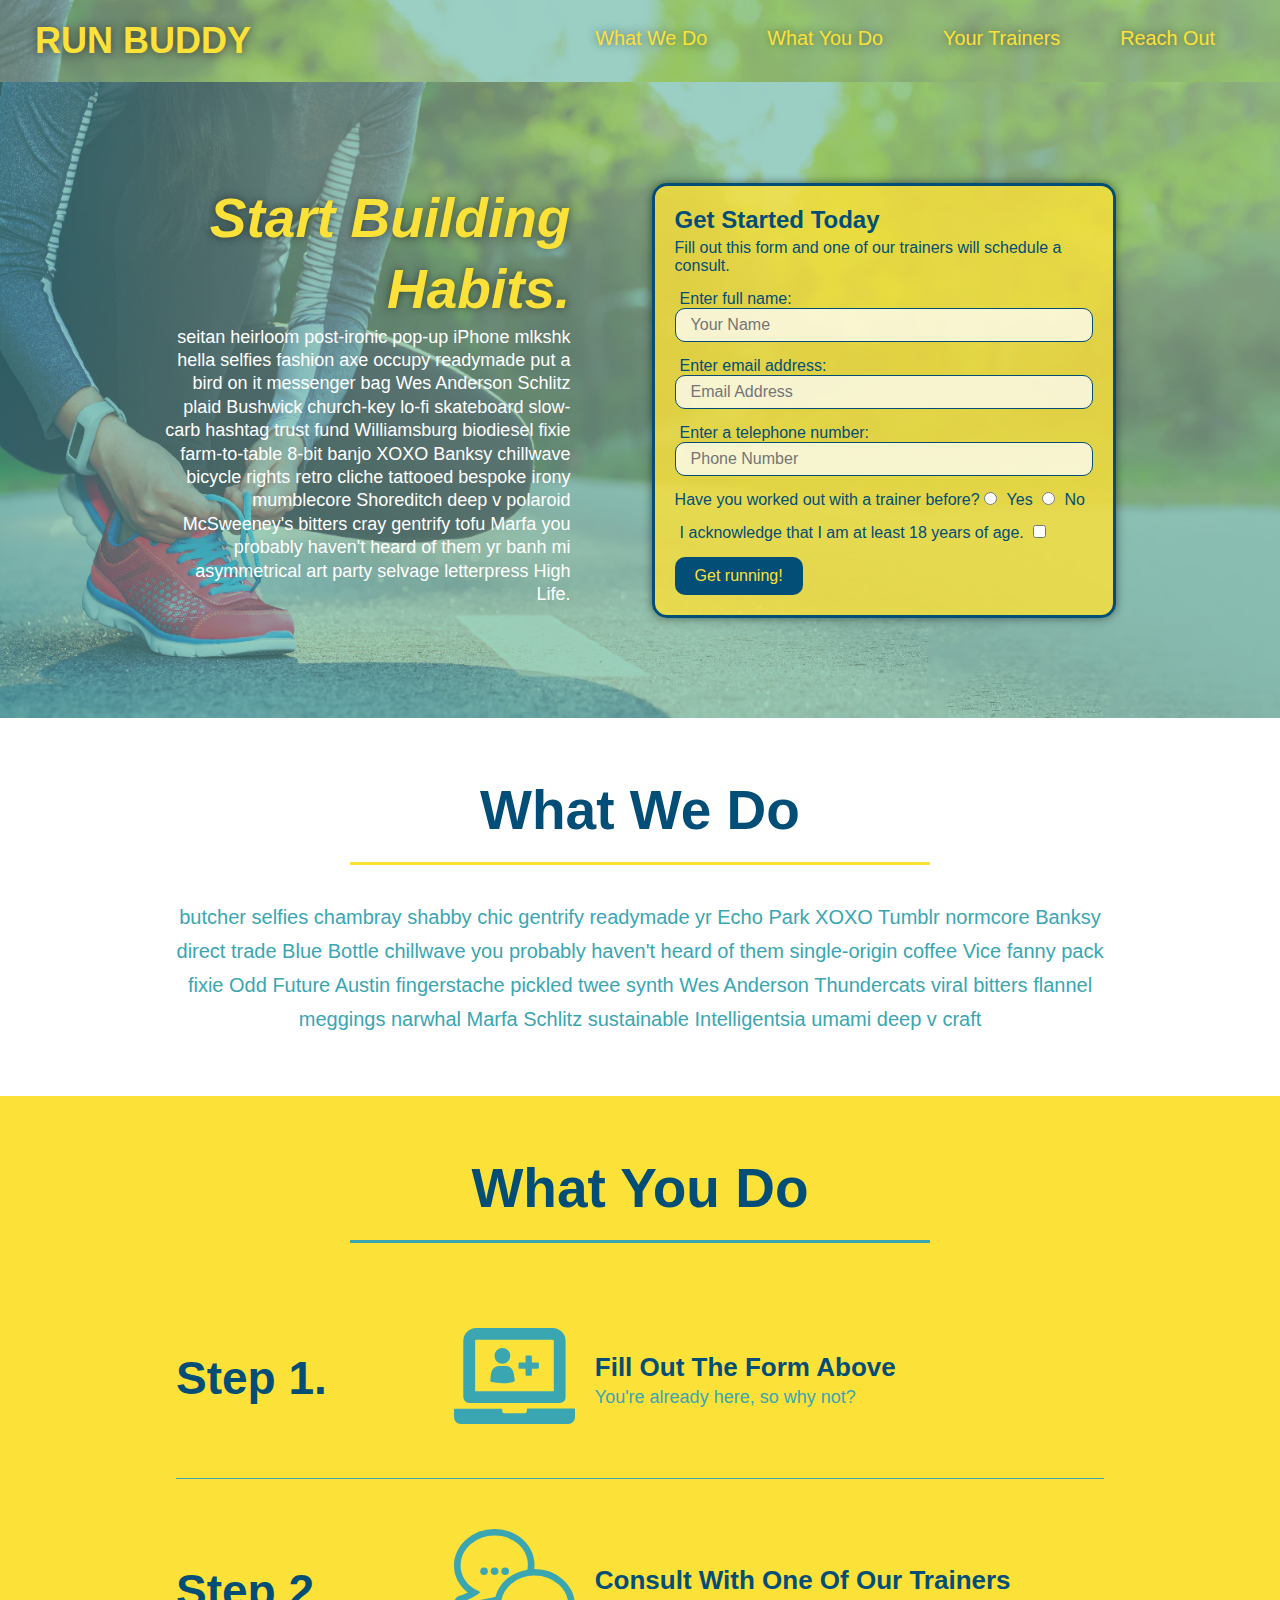
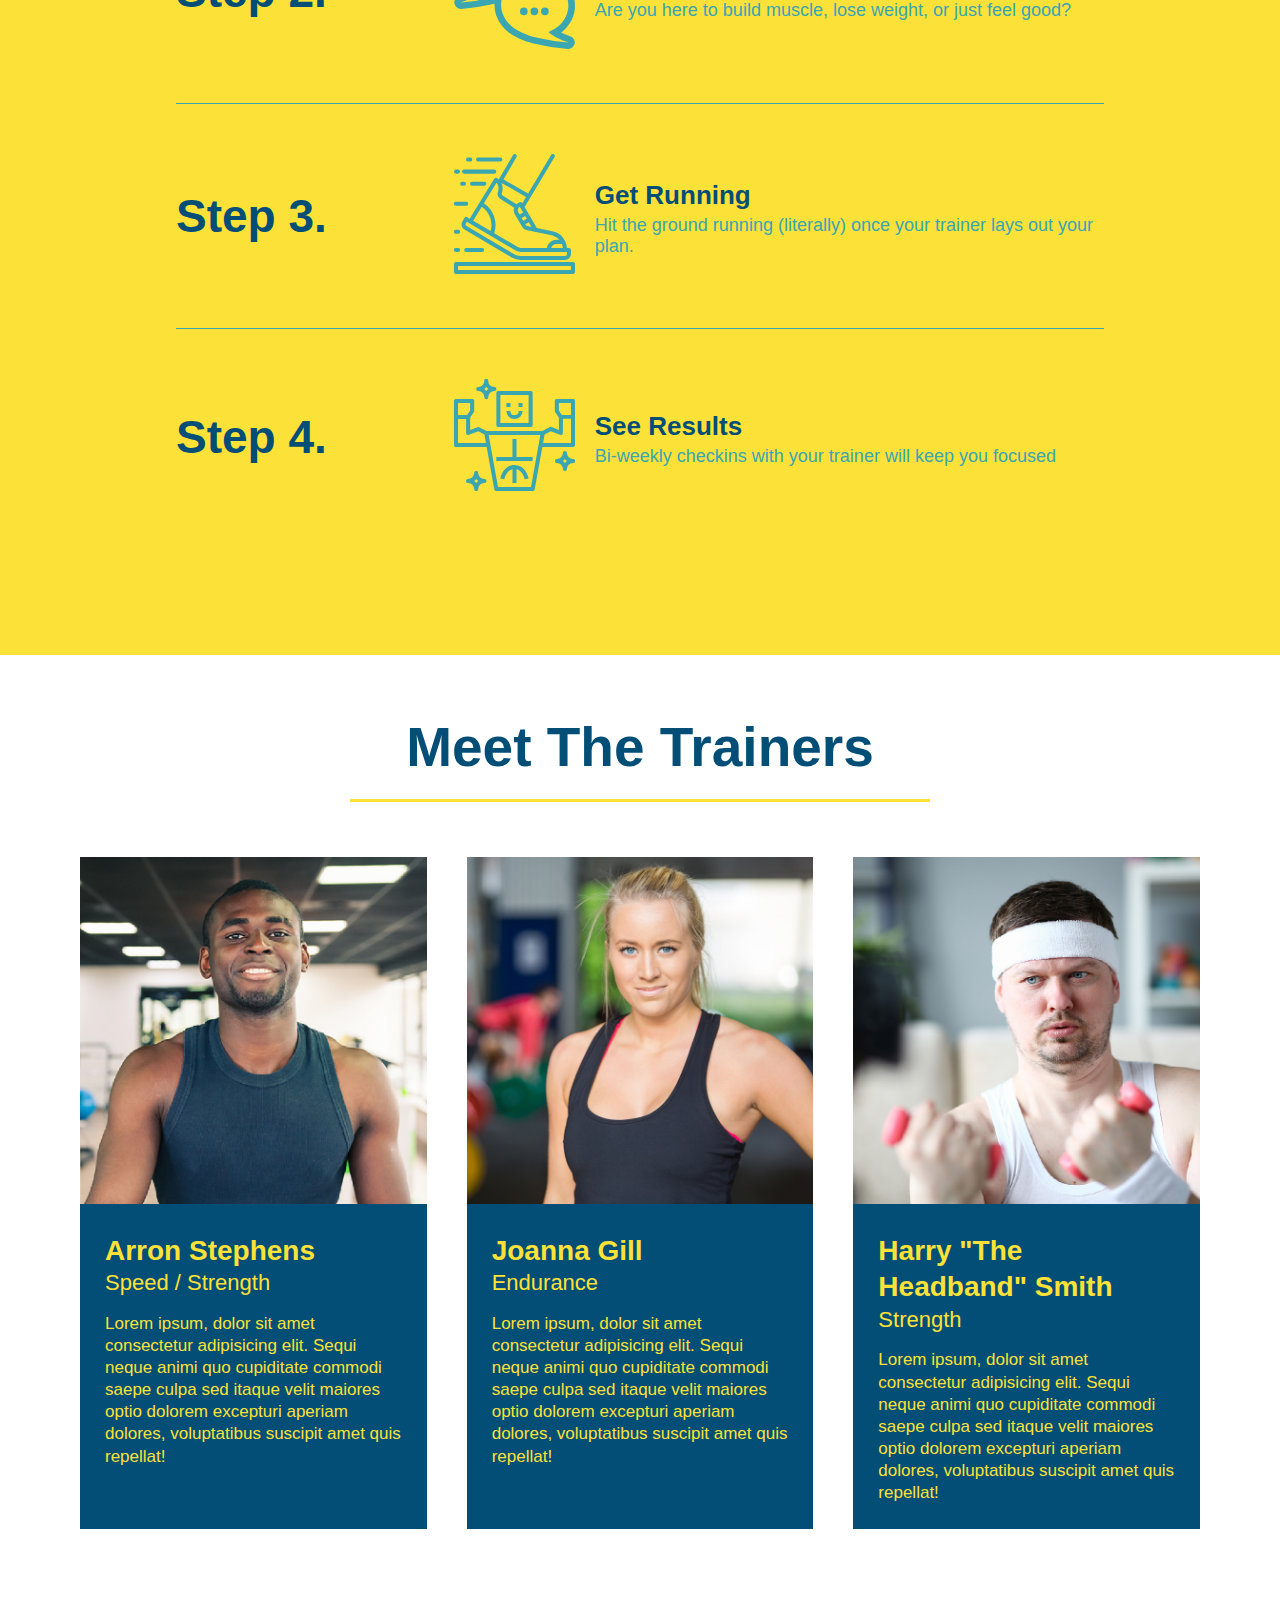
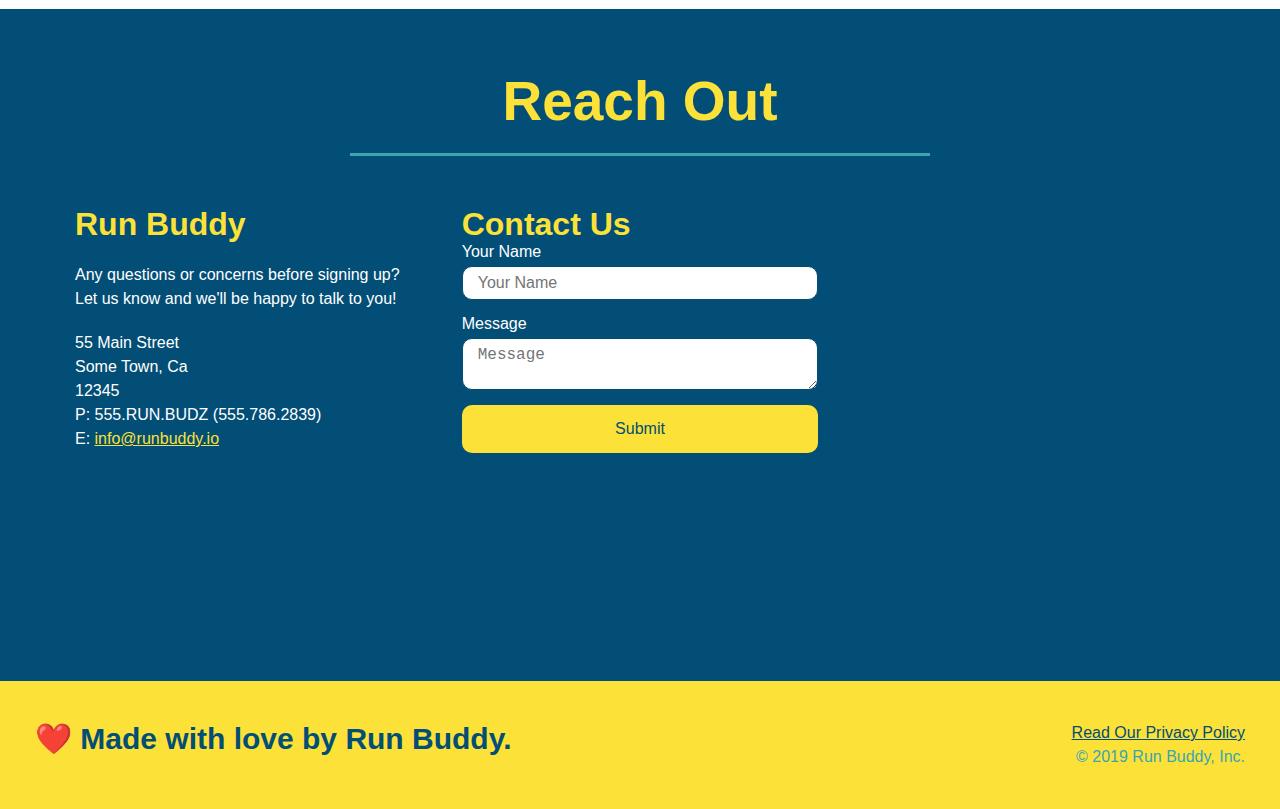
<file: index.html>
<!DOCTYPE html>
<html lang="en">
  <head>
    <meta charset="UTF-8" />
    <link rel="stylesheet" href="./assets/css/style.css">
    <title>Run Buddy</title>
  </head>
  <body>
    <!-- navigation tags - block level element -->
    <header>
      <h1>
        <a href="/">RUN BUDDY</a>
      </h1>
      <nav>
        <ul>
          <li>
            <a href="#what-we-do">What We Do</a>
          </li>
          <li>
            <a href="#what-you-do">What You Do</a>
          </li>
          <li>
            <a href="#your-trainers">Your Trainers</a>
          </li>
          <li>
            <a href="#reach-out">Reach Out</a>
          </li>
          
        </ul>
      </nav>
    </header>
    <!-- end navigation -->

    <!-- hero/jumbotron -->
    <section class="hero">
      <div class="hero-cta">
        <h2>Start Building Habits.</h2>
        <p>
          seitan heirloom post-ironic pop-up iPhone mlkshk hella selfies fashion axe occupy readymade put a bird on it
          messenger bag Wes Anderson Schlitz plaid Bushwick church-key lo-fi skateboard slow-carb hashtag trust fund
          Williamsburg biodiesel fixie farm-to-table 8-bit banjo XOXO Banksy chillwave bicycle rights retro cliche
          tattooed bespoke irony mumblecore Shoreditch deep v polaroid McSweeney's bitters cray gentrify tofu Marfa you
          probably haven't heard of them yr banh mi asymmetrical art party selvage letterpress High Life.
        </p>
      </div>

      <div class="hero-form">
        <h3>Get Started Today</h3>
        <p>Fill out this form and one of our trainers will schedule a consult.</p>
        <form>
          <label for="name">Enter full name:</label>
          <input type="text" placeholder="Your Name" id="name" name="name" class="form-input" />
          <label for="email">Enter email address:</label>
          <input type="email" placeholder="Email Address" id="email" name="email" class="form-input" />
          <label for="phone">Enter a telephone number:</label>
          <input type="tel" placeholder="Phone Number" name="phone" id="phone" class="form-input" />
          <p>
            Have you worked out with a trainer before? 
            <input type="radio" name="trainer-confirm" id="trainer-yes" />
            <label for="trainer-yes">Yes</label>
            <input type="radio" name="trainer-confirm" id="trainer-no"/>
            <label for="trainer-no">No</label>
          </p>
          <p>
            <label for="checkbox">
              I acknowledge that I am at least 18 years of age.
            </label>
            <input type="checkbox" name="checkpoint1" id="checkbox" />
          </p>
          <button type="submit">
            Get running!
          </button>
        </form>
      </div>
    </section>
    <!-- end header -->

    <!-- "what we do" start - <section> -->
    <section id="what-we-do" class="intro">
      <div class="flex-row">
        <h2 class="section-title primary-border">
          What We Do
        </h2>
      </div>
      <div class="flex-row">
        <p>
          butcher selfies chambray shabby chic gentrify readymade yr Echo Park XOXO Tumblr normcore Banksy direct trade  Blue Bottle chillwave you probably haven't heard of them single-origin coffee Vice fanny pack fixie Odd Future Austin fingerstache pickled twee synth Wes Anderson Thundercats viral bitters flannel meggings narwhal Marfa Schlitz sustainable Intelligentsia umami deep v craft
        </p>
      </div>
    </section>
    <!-- end "what we do" -->

    <!-- "what you do" start -->
    <section id="what-you-do" class="steps">
      <div class="flex-row">
        <h2 class="section-title secondary-border">
          What You Do
        </h2> 
      </div>
      <div class="step">
        <h3>Step 1.</h3>
        <div class="step-info">
          <div class="step-img">
            <img src="./assets/images/step-1.svg" alt="" />
          </div>
          <div class="step-text">
            <h4>Fill Out The Form Above</h4>
            <p>You're already here, so why not?</p>
          </div>
        </div>
      </div>
      <div class="step">
        <h3>Step 2.</h3>
        <div class="step-info">
          <div class="step-img">
            <img src="./assets/images/step-2.svg" alt="" />
          </div>
          <div class="step-text">
            <h4>Consult With One Of Our Trainers</h4>
            <p>Are you here to build muscle, lose weight, or just feel good?</p>
          </div>
        </div>
      </div>
      <div class="step">
        <h3>Step 3.</h3>
        <div class="step-info">
          <div class="step-img">
            <img src="./assets/images/step-3.svg" alt="" />
          </div>
          <div class="step-text">
            <h4>Get Running</h4>
            <p>Hit the ground running (literally) once your trainer lays out your plan.</p>
          </div>
        </div>
      </div>
      <div class="step">
        <h3>Step 4.</h3>
        <div class="step-info">
          <div class="step-img">
            <img src="./assets/images/step-4.svg" alt="" />
          </div>
          <div class="step-text">
            <h4>See Results</h4>
            <p>Bi-weekly checkins with your trainer will keep you focused</p>
          </div>
        </div>
      </div>
    </section>
    <!-- "what you do" end -->

    <!-- "meet the trainers" start -->
    <section id="your-trainers">
      <div class="flex-row">
        <h2 class="section-title primary-border">
          Meet The Trainers
        </h2>
      </div>

      <div class="trainers">
        <article class="trainer">
          <img src="./assets/images/trainer-1.jpg" alt="Arron Stephens in his workout clothes, ready to pump iron" />
          <div class="trainer-bio">
            <h3 class="trainer-name">Arron Stephens</h3>
            <h4 class="trainer-role">Speed / Strength</h4>
            <p>Lorem ipsum, dolor sit amet consectetur adipisicing elit. Sequi neque animi quo cupiditate commodi saepe culpa sed itaque velit maiores optio dolorem excepturi aperiam dolores, voluptatibus suscipit amet quis repellat!</p>
          </div>
        </article>

        <article class="trainer">
          <img src="./assets/images/trainer-2.jpg" alt="Joanna Gill cooling off after a work out" />
          <div class="trainer-bio">
            <h3 class="trainer-name">Joanna Gill</h3>
            <h4 class="trainer-role">Endurance</h4>
            <p>Lorem ipsum, dolor sit amet consectetur adipisicing elit. Sequi neque animi quo cupiditate commodi saepe culpa sed itaque velit maiores optio dolorem excepturi aperiam dolores, voluptatibus suscipit amet quis repellat!</p>
            </div>
          </article>

        <article class="trainer">
          <img src="./assets/images/trainer-3.jpg" alt="Harry Smith wearing a headband and lifting comically small pink weights" />
          <div class="trainer-bio">
            <h3 class="trainer-name">Harry "The Headband" Smith</h3>
            <h4 class="trainer-role">Strength</h4>
            <p>Lorem ipsum, dolor sit amet consectetur adipisicing elit. Sequi neque animi quo cupiditate commodi saepe culpa sed itaque velit maiores optio dolorem excepturi aperiam dolores, voluptatibus suscipit amet quis repellat!</p>
          </div>
        </article>
      </div>
    </section>
    <!-- "meet the trainers" end -->

    <!-- "reach out" start -->
    <section id="reach-out" class="contact">
      <div class="flex-row">
        <h2 class="section-title secondary-border">
          Reach Out
        </h2>
      </div>

      <div class="contact-info">
        <div>
          <h3>Run Buddy</h3>
          <p>
            Any questions or concerns before signing up? 
            <br/>
            Let us know and we'll be happy to talk to you!
          </p>

          <address>
            55 Main Street <br/>
            Some Town, Ca <br/>
            12345<br/>
            P: 555.RUN.BUDZ (555.786.2839)<br/>
            E: <a href="mailto:info@runbuddy.io">info@runbuddy.io</a>
          </address>
          
        </div>

        <div class="contact-form">
          <h3>Contact Us</h3>
          <form>
            <label for="contact-name">Your Name</label>
            <input type="text" id="contact-name" placeholder="Your Name" />
        
            <label for="contact-message">Message</label>
            <textarea id="contact-message" placeholder="Message"></textarea>
        
            <button type="submit">Submit</button>
          </form>
        </div>
        
        <iframe
          src="https://www.google.com/maps/embed?pb=!1m14!1m12!1m3!1d12182.30520634488!2d-74.0652613!3d40.2407219!2m3!1f0!2f0!3f0!3m2!1i1024!2i768!4f13.1!5e0!3m2!1sen!2sus!4v1561060983193!5m2!1sen!2sus"
          frameborder="0" style="border:0" allowfullscreen>
        </iframe>
      </div>
    </section>
    <!-- "reach out" end -->

    <!-- footer -->
    <footer>
      <h2>❤️ Made with love by Run Buddy.</h2>
      <div>
        <a href="./privacy-policy.html">Read Our Privacy Policy</a><br/>
        &copy; 2019 Run Buddy, Inc.
      </div>
    </footer>
    <!-- footer end -->
  </body>
</html>
</file>
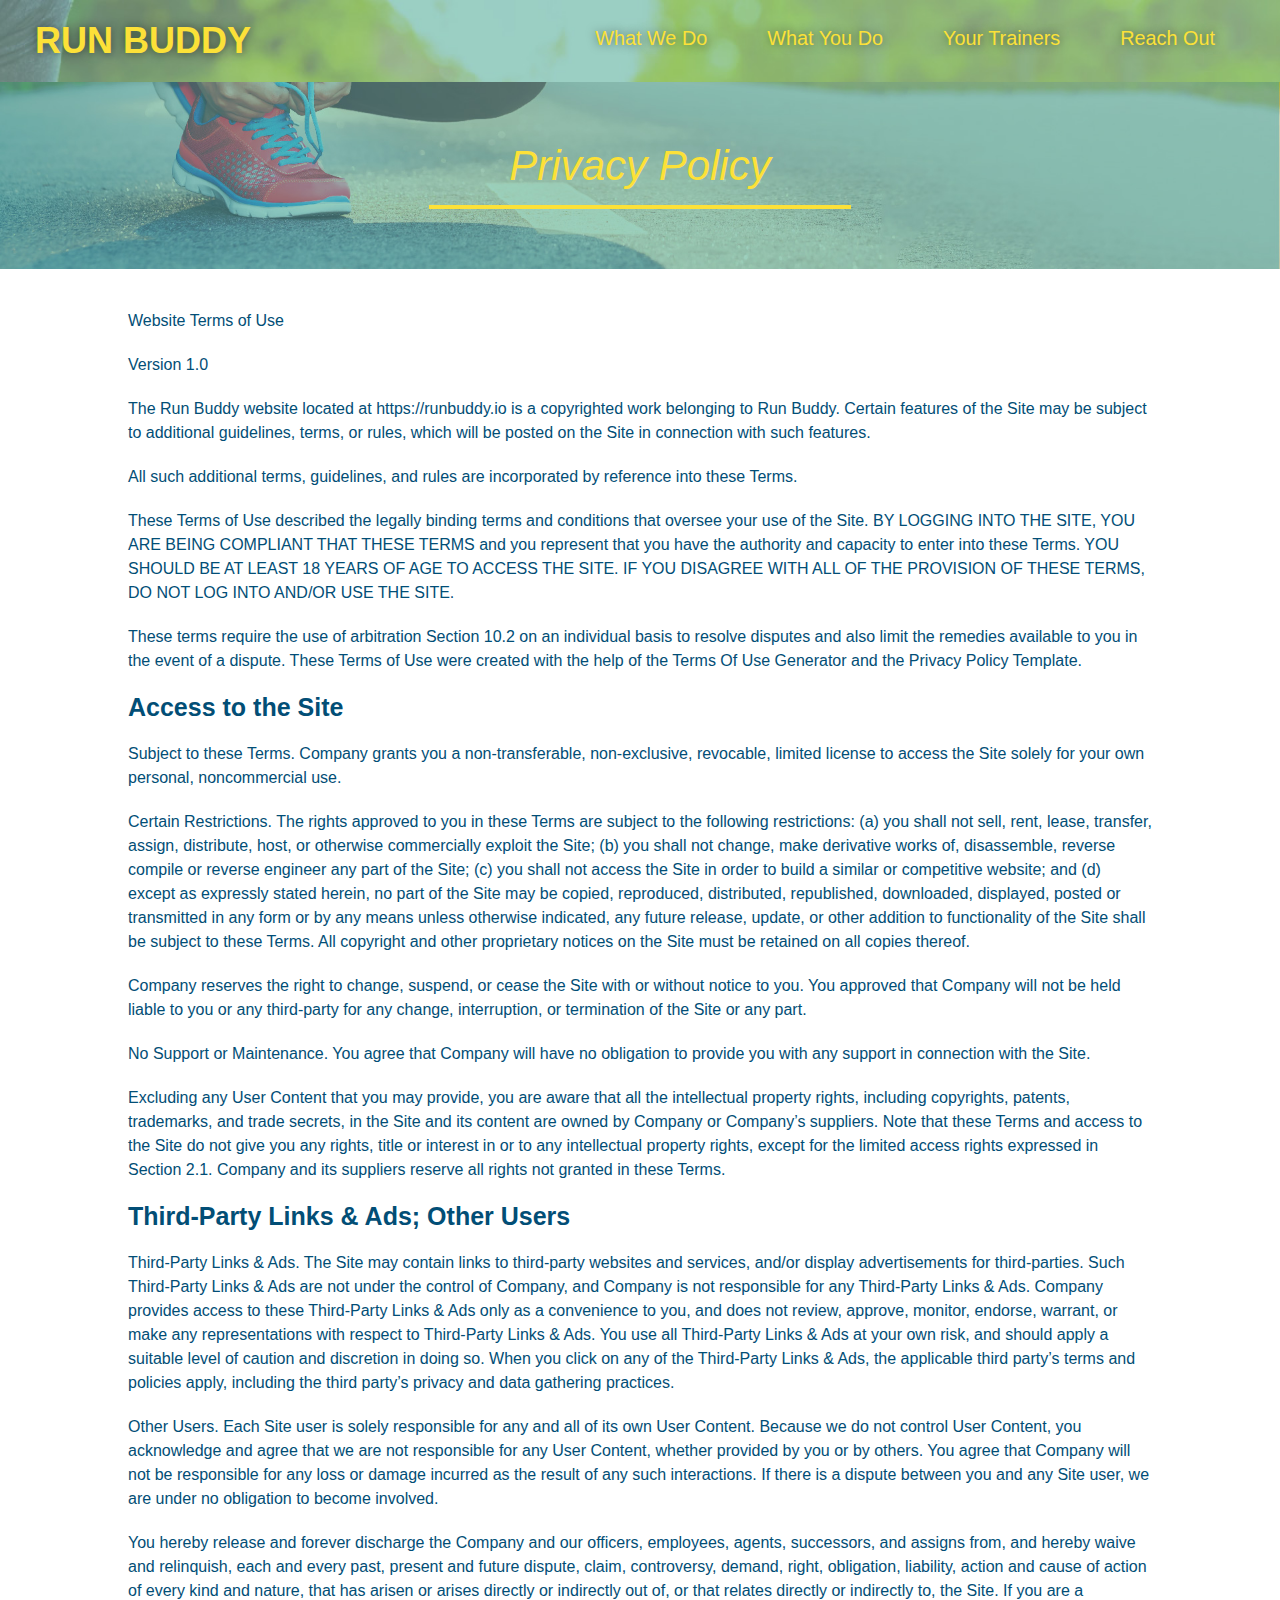
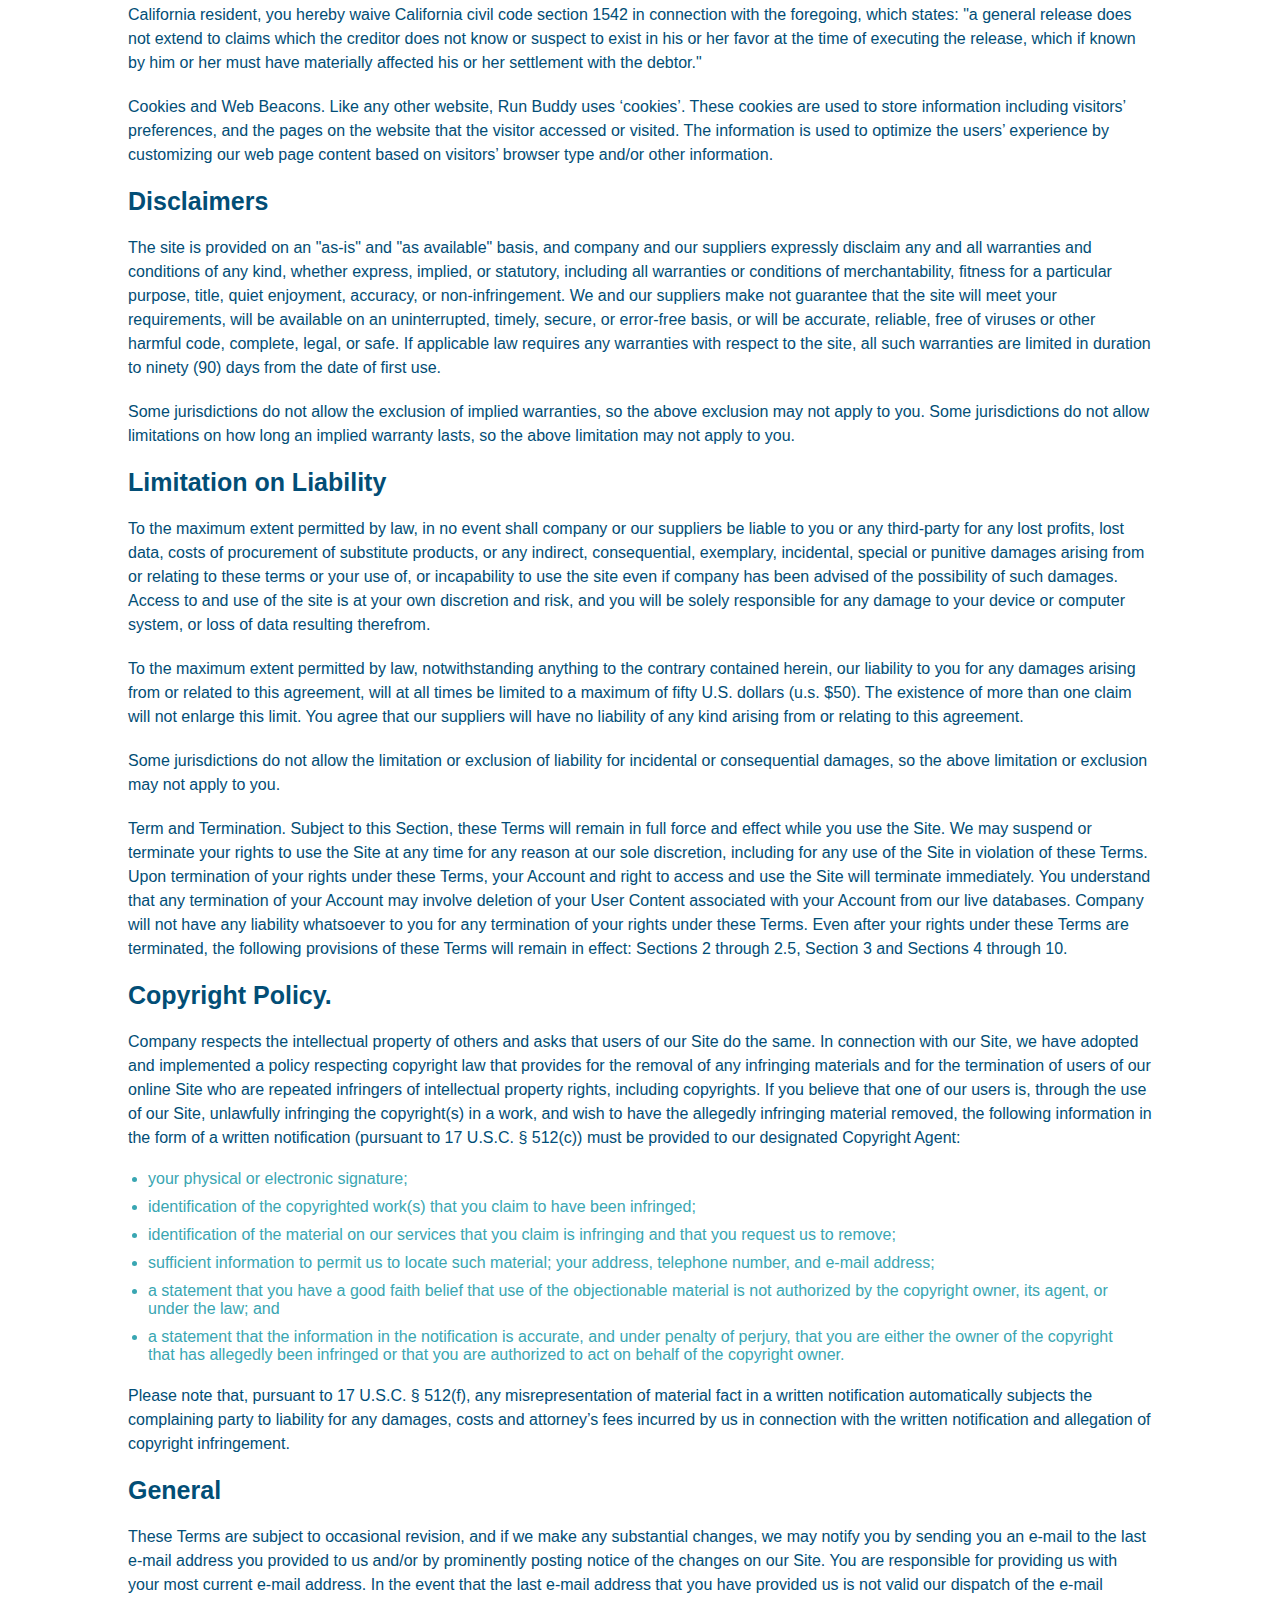
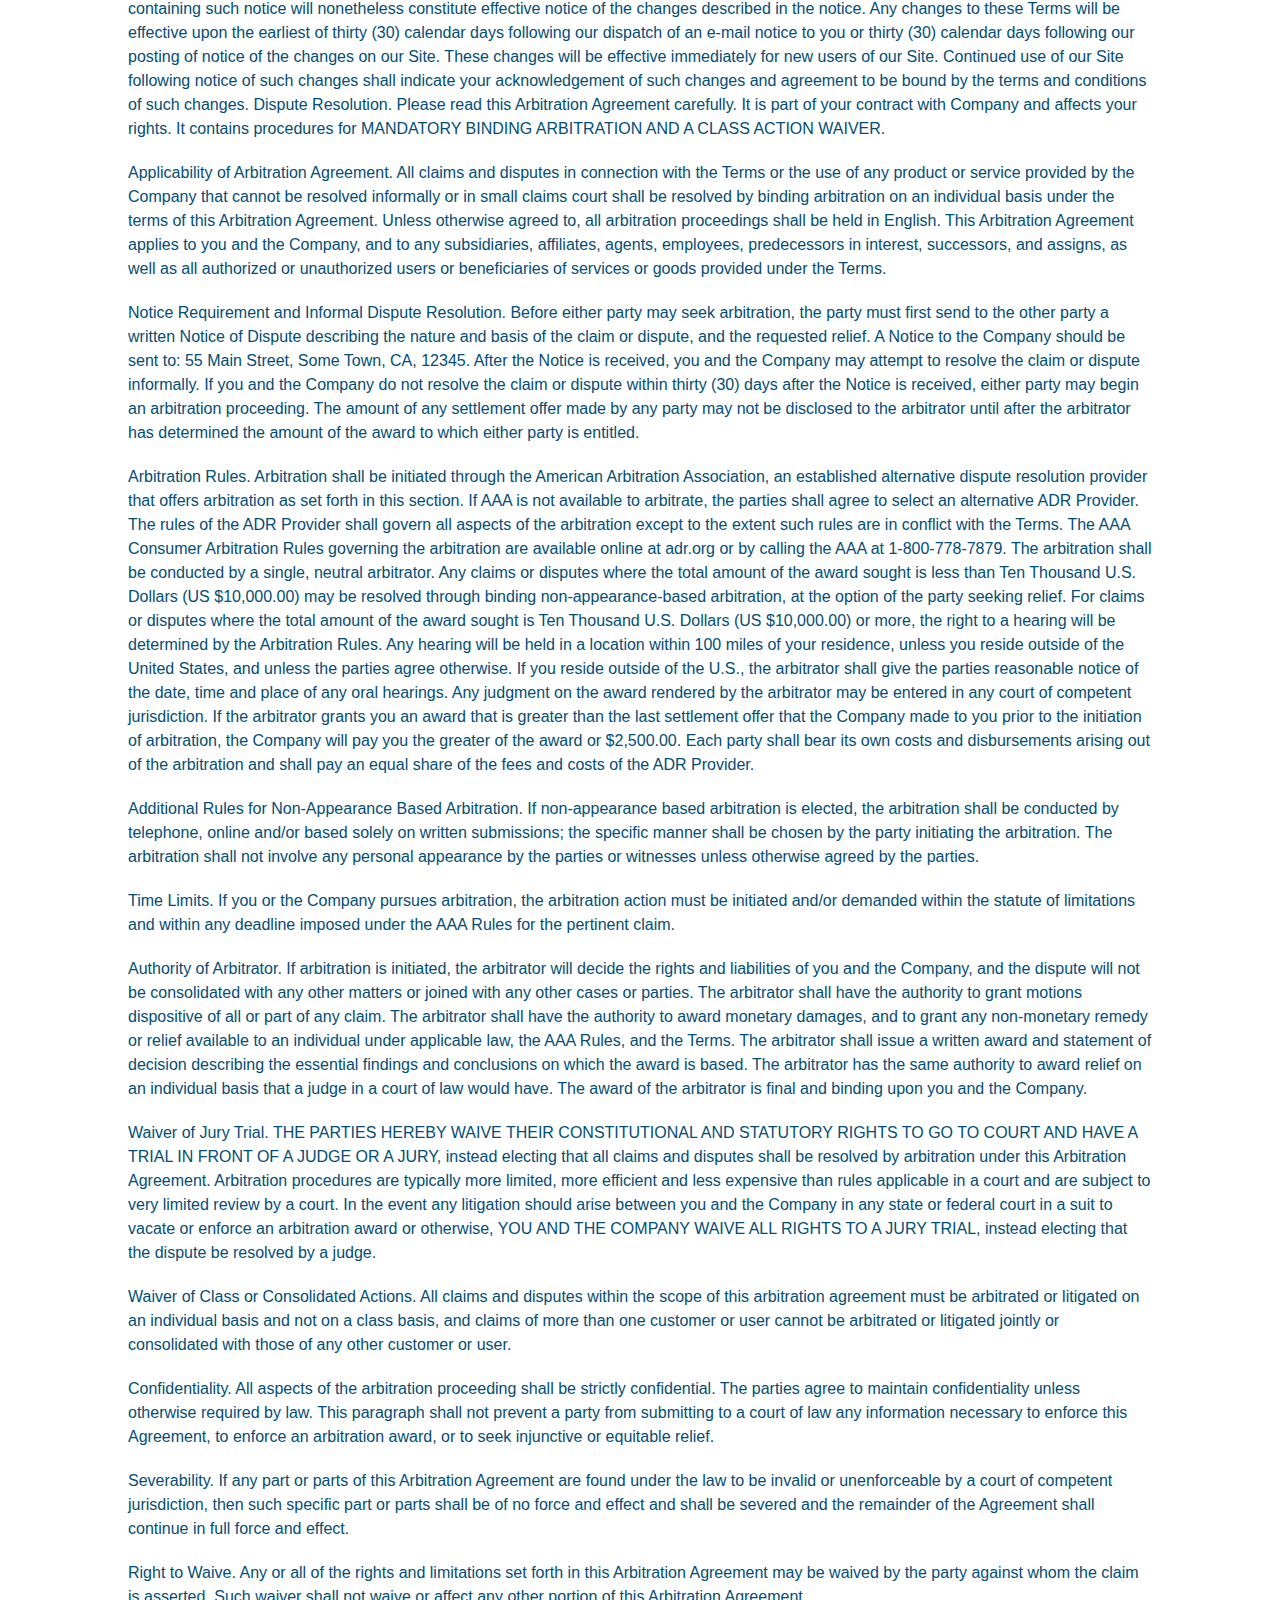
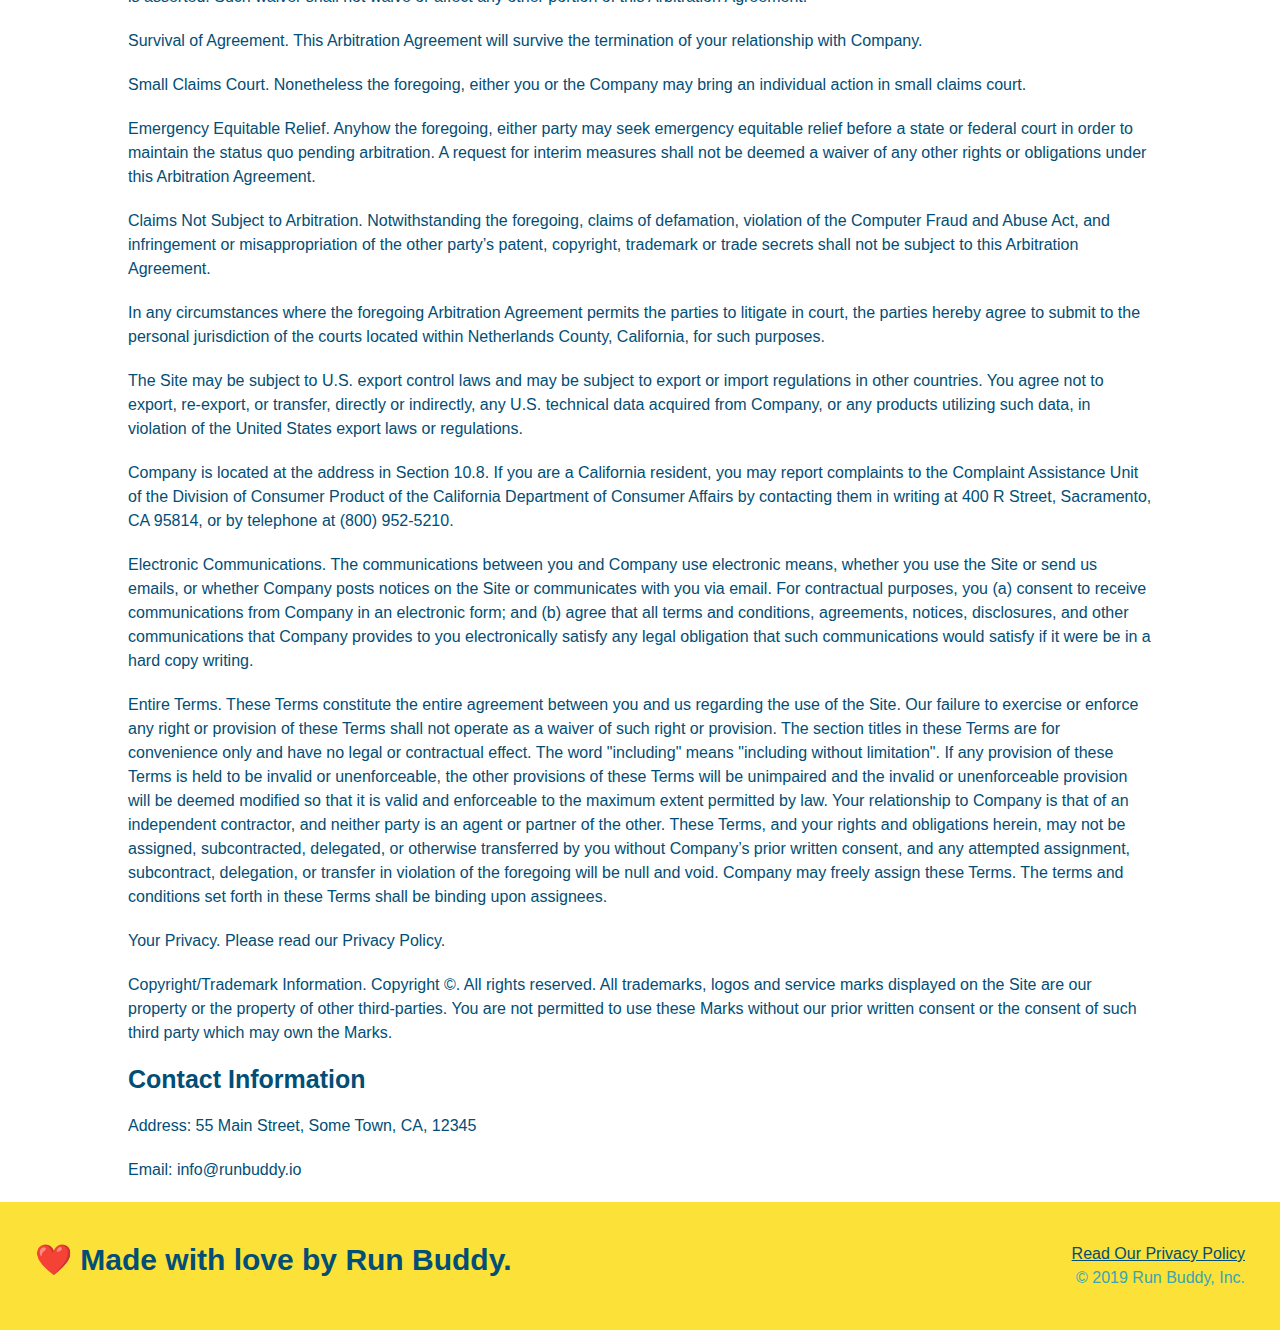
<file: privacy-policy.html>
<!DOCTYPE html>
<html lang="en">
  <head>
    <meta charset="UTF-8" />
    <link rel="stylesheet" href="./assets/css/style.css" />
    <link rel="stylesheet" href="./assets/css/secondary-styles.css" />
    <title>Run Buddy - Privacy Policy</title>
  </head>
  <body>
    <header>
      <h1>
        <a href="./index.html">RUN BUDDY</a>
      </h1>
      <nav>
        <ul>
          <li>
            <a href="./index.html#what-we-do">What We Do</a>
          </li>
          <li>
            <a href="./index.html#what-you-do">What You Do</a>
          </li>
          <li>
            <a href="./index.html#your-trainers">Your Trainers</a>
          </li>
          <li>
            <a href="./index.html#reach-out">Reach Out</a>
          </li>
        </ul>
      </nav>
    </header>
    <!-- end navigation -->

    <!-- hero/jumbotron -->
    <section class="hero">
      <h2 class="page-title">
        Privacy Policy
      </h2>
    </section>

    <!-- body copy -->
    <article class="secondary-content">
      <p>
        Website Terms of Use
      </p>

      <p>
        Version 1.0
      </p>

      <p>
        The Run Buddy website located at https://runbuddy.io is a copyrighted work belonging to Run Buddy. Certain
        features of the Site may be subject to additional guidelines, terms, or rules, which will be posted on the Site
        in connection with such features.
      </p>

      <p>
        All such additional terms, guidelines, and rules are incorporated by reference into these Terms.
      </p>

      <p>
        These Terms of Use described the legally binding terms and conditions that oversee your use of the Site. BY
        LOGGING INTO THE SITE, YOU ARE BEING COMPLIANT THAT THESE TERMS and you represent that you have the authority
        and capacity to enter into these Terms. YOU SHOULD BE AT LEAST 18 YEARS OF AGE TO ACCESS THE SITE. IF YOU
        DISAGREE WITH ALL OF THE PROVISION OF THESE TERMS, DO NOT LOG INTO AND/OR USE THE SITE.
      </p>

      <p>
        These terms require the use of arbitration Section 10.2 on an individual basis to resolve disputes and also
        limit the remedies available to you in the event of a dispute. These Terms of Use were created with the help of
        the Terms Of Use Generator and the Privacy Policy Template.
      </p>

      <h3>
        Access to the Site
      </h3>

      <p>
        Subject to these Terms. Company grants you a non-transferable, non-exclusive, revocable, limited license to
        access the Site solely for your own personal, noncommercial use.
      </p>

      <p>
        Certain Restrictions. The rights approved to you in these Terms are subject to the following restrictions: (a)
        you shall not sell, rent, lease, transfer, assign, distribute, host, or otherwise commercially exploit the Site;
        (b) you shall not change, make derivative works of, disassemble, reverse compile or reverse engineer any part of
        the Site; (c) you shall not access the Site in order to build a similar or competitive website; and (d) except
        as expressly stated herein, no part of the Site may be copied, reproduced, distributed, republished, downloaded,
        displayed, posted or transmitted in any form or by any means unless otherwise indicated, any future release,
        update, or other addition to functionality of the Site shall be subject to these Terms. All copyright and other
        proprietary notices on the Site must be retained on all copies thereof.
      </p>

      <p>
        Company reserves the right to change, suspend, or cease the Site with or without notice to you. You approved
        that Company will not be held liable to you or any third-party for any change, interruption, or termination of
        the Site or any part.
      </p>

      <p>
        No Support or Maintenance. You agree that Company will have no obligation to provide you with any support in
        connection with the Site.
      </p>

      <p>
        Excluding any User Content that you may provide, you are aware that all the intellectual property rights,
        including copyrights, patents, trademarks, and trade secrets, in the Site and its content are owned by Company
        or Company’s suppliers. Note that these Terms and access to the Site do not give you any rights, title or
        interest in or to any intellectual property rights, except for the limited access rights expressed in Section
        2.1. Company and its suppliers reserve all rights not granted in these Terms.
      </p>

      <h3>
        Third-Party Links & Ads; Other Users
      </h3>

      <p>
        Third-Party Links & Ads. The Site may contain links to third-party websites and services, and/or display
        advertisements for third-parties. Such Third-Party Links & Ads are not under the control of Company, and Company
        is not responsible for any Third-Party Links & Ads. Company provides access to these Third-Party Links & Ads
        only as a convenience to you, and does not review, approve, monitor, endorse, warrant, or make any
        representations with respect to Third-Party Links & Ads. You use all Third-Party Links & Ads at your own risk,
        and should apply a suitable level of caution and discretion in doing so. When you click on any of the
        Third-Party Links & Ads, the applicable third party’s terms and policies apply, including the third party’s
        privacy and data gathering practices.
      </p>

      <p>
        Other Users. Each Site user is solely responsible for any and all of its own User Content. Because we do not
        control User Content, you acknowledge and agree that we are not responsible for any User Content, whether
        provided by you or by others. You agree that Company will not be responsible for any loss or damage incurred as
        the result of any such interactions. If there is a dispute between you and any Site user, we are under no
        obligation to become involved.
      </p>

      <p>
        You hereby release and forever discharge the Company and our officers, employees, agents, successors, and
        assigns from, and hereby waive and relinquish, each and every past, present and future dispute, claim,
        controversy, demand, right, obligation, liability, action and cause of action of every kind and nature, that has
        arisen or arises directly or indirectly out of, or that relates directly or indirectly to, the Site. If you are
        a California resident, you hereby waive California civil code section 1542 in connection with the foregoing,
        which states: "a general release does not extend to claims which the creditor does not know or suspect to exist
        in his or her favor at the time of executing the release, which if known by him or her must have materially
        affected his or her settlement with the debtor."
      </p>

      <p>
        Cookies and Web Beacons. Like any other website, Run Buddy uses ‘cookies’. These cookies are used to store
        information including visitors’ preferences, and the pages on the website that the visitor accessed or visited.
        The information is used to optimize the users’ experience by customizing our web page content based on visitors’
        browser type and/or other information.
      </p>

      <h3>
        Disclaimers
      </h3>

      <p>
        The site is provided on an "as-is" and "as available" basis, and company and our suppliers expressly disclaim
        any and all warranties and conditions of any kind, whether express, implied, or statutory, including all
        warranties or conditions of merchantability, fitness for a particular purpose, title, quiet enjoyment, accuracy,
        or non-infringement. We and our suppliers make not guarantee that the site will meet your requirements, will be
        available on an uninterrupted, timely, secure, or error-free basis, or will be accurate, reliable, free of
        viruses or other harmful code, complete, legal, or safe. If applicable law requires any warranties with respect
        to the site, all such warranties are limited in duration to ninety (90) days from the date of first use.
      </p>

      <p>
        Some jurisdictions do not allow the exclusion of implied warranties, so the above exclusion may not apply to
        you. Some jurisdictions do not allow limitations on how long an implied warranty lasts, so the above limitation
        may not apply to you.
      </p>

      <h3>
        Limitation on Liability
      </h3>

      <p>
        To the maximum extent permitted by law, in no event shall company or our suppliers be liable to you or any
        third-party for any lost profits, lost data, costs of procurement of substitute products, or any indirect,
        consequential, exemplary, incidental, special or punitive damages arising from or relating to these terms or
        your use of, or incapability to use the site even if company has been advised of the possibility of such
        damages. Access to and use of the site is at your own discretion and risk, and you will be solely responsible
        for any damage to your device or computer system, or loss of data resulting therefrom.
      </p>

      <p>
        To the maximum extent permitted by law, notwithstanding anything to the contrary contained herein, our liability
        to you for any damages arising from or related to this agreement, will at all times be limited to a maximum of
        fifty U.S. dollars (u.s. $50). The existence of more than one claim will not enlarge this limit. You agree that
        our suppliers will have no liability of any kind arising from or relating to this agreement.
      </p>

      <p>
        Some jurisdictions do not allow the limitation or exclusion of liability for incidental or consequential
        damages, so the above limitation or exclusion may not apply to you.
      </p>

      <p>
        Term and Termination. Subject to this Section, these Terms will remain in full force and effect while you use
        the Site. We may suspend or terminate your rights to use the Site at any time for any reason at our sole
        discretion, including for any use of the Site in violation of these Terms. Upon termination of your rights under
        these Terms, your Account and right to access and use the Site will terminate immediately. You understand that
        any termination of your Account may involve deletion of your User Content associated with your Account from our
        live databases. Company will not have any liability whatsoever to you for any termination of your rights under
        these Terms. Even after your rights under these Terms are terminated, the following provisions of these Terms
        will remain in effect: Sections 2 through 2.5, Section 3 and Sections 4 through 10.
      </p>

      <h3>
        Copyright Policy.
      </h3>

      <p>
        Company respects the intellectual property of others and asks that users of our Site do the same. In connection
        with our Site, we have adopted and implemented a policy respecting copyright law that provides for the removal
        of any infringing materials and for the termination of users of our online Site who are repeated infringers of
        intellectual property rights, including copyrights. If you believe that one of our users is, through the use of
        our Site, unlawfully infringing the copyright(s) in a work, and wish to have the allegedly infringing material
        removed, the following information in the form of a written notification (pursuant to 17 U.S.C. § 512(c)) must
        be provided to our designated Copyright Agent:
      </p>

      <ul>
        <li>
          your physical or electronic signature;
        </li>
        <li>
          identification of the copyrighted work(s) that you claim to have been infringed;
        </li>
        <li>
          identification of the material on our services that you claim is infringing and that you request us to remove;
        </li>
        <li>
          sufficient information to permit us to locate such material; your address, telephone number, and e-mail
          address;
        </li>
        <li>
          a statement that you have a good faith belief that use of the objectionable material is not authorized by the
          copyright owner, its agent, or under the law; and
        </li>
        <li>
          a statement that the information in the notification is accurate, and under penalty of perjury, that you are
          either the owner of the copyright that has allegedly been infringed or that you are authorized to act on
          behalf of the copyright owner.
        </li>
      </ul>

      <p>
        Please note that, pursuant to 17 U.S.C. § 512(f), any misrepresentation of material fact in a written
        notification automatically subjects the complaining party to liability for any damages, costs and attorney’s
        fees incurred by us in connection with the written notification and allegation of copyright infringement.
      </p>

      <h3>
        General
      </h3>

      <p>
        These Terms are subject to occasional revision, and if we make any substantial changes, we may notify you by
        sending you an e-mail to the last e-mail address you provided to us and/or by prominently posting notice of the
        changes on our Site. You are responsible for providing us with your most current e-mail address. In the event
        that the last e-mail address that you have provided us is not valid our dispatch of the e-mail containing such
        notice will nonetheless constitute effective notice of the changes described in the notice. Any changes to these
        Terms will be effective upon the earliest of thirty (30) calendar days following our dispatch of an e-mail
        notice to you or thirty (30) calendar days following our posting of notice of the changes on our Site. These
        changes will be effective immediately for new users of our Site. Continued use of our Site following notice of
        such changes shall indicate your acknowledgement of such changes and agreement to be bound by the terms and
        conditions of such changes. Dispute Resolution. Please read this Arbitration Agreement carefully. It is part of
        your contract with Company and affects your rights. It contains procedures for MANDATORY BINDING ARBITRATION AND
        A CLASS ACTION WAIVER.
      </p>

      <p>
        Applicability of Arbitration Agreement. All claims and disputes in connection with the Terms or the use of any
        product or service provided by the Company that cannot be resolved informally or in small claims court shall be
        resolved by binding arbitration on an individual basis under the terms of this Arbitration Agreement. Unless
        otherwise agreed to, all arbitration proceedings shall be held in English. This Arbitration Agreement applies to
        you and the Company, and to any subsidiaries, affiliates, agents, employees, predecessors in interest,
        successors, and assigns, as well as all authorized or unauthorized users or beneficiaries of services or goods
        provided under the Terms.
      </p>

      <p>
        Notice Requirement and Informal Dispute Resolution. Before either party may seek arbitration, the party must
        first send to the other party a written Notice of Dispute describing the nature and basis of the claim or
        dispute, and the requested relief. A Notice to the Company should be sent to: 55 Main Street, Some Town, CA,
        12345. After the Notice is received, you and the Company may attempt to resolve the claim or dispute informally.
        If you and the Company do not resolve the claim or dispute within thirty (30) days after the Notice is received,
        either party may begin an arbitration proceeding. The amount of any settlement offer made by any party may not
        be disclosed to the arbitrator until after the arbitrator has determined the amount of the award to which either
        party is entitled.
      </p>

      <p>
        Arbitration Rules. Arbitration shall be initiated through the American Arbitration Association, an established
        alternative dispute resolution provider that offers arbitration as set forth in this section. If AAA is not
        available to arbitrate, the parties shall agree to select an alternative ADR Provider. The rules of the ADR
        Provider shall govern all aspects of the arbitration except to the extent such rules are in conflict with the
        Terms. The AAA Consumer Arbitration Rules governing the arbitration are available online at adr.org or by
        calling the AAA at 1-800-778-7879. The arbitration shall be conducted by a single, neutral arbitrator. Any
        claims or disputes where the total amount of the award sought is less than Ten Thousand U.S. Dollars (US
        $10,000.00) may be resolved through binding non-appearance-based arbitration, at the option of the party seeking
        relief. For claims or disputes where the total amount of the award sought is Ten Thousand U.S. Dollars (US
        $10,000.00) or more, the right to a hearing will be determined by the Arbitration Rules. Any hearing will be
        held in a location within 100 miles of your residence, unless you reside outside of the United States, and
        unless the parties agree otherwise. If you reside outside of the U.S., the arbitrator shall give the parties
        reasonable notice of the date, time and place of any oral hearings. Any judgment on the award rendered by the
        arbitrator may be entered in any court of competent jurisdiction. If the arbitrator grants you an award that is
        greater than the last settlement offer that the Company made to you prior to the initiation of arbitration, the
        Company will pay you the greater of the award or $2,500.00. Each party shall bear its own costs and
        disbursements arising out of the arbitration and shall pay an equal share of the fees and costs of the ADR
        Provider.
      </p>

      <p>
        Additional Rules for Non-Appearance Based Arbitration. If non-appearance based arbitration is elected, the
        arbitration shall be conducted by telephone, online and/or based solely on written submissions; the specific
        manner shall be chosen by the party initiating the arbitration. The arbitration shall not involve any personal
        appearance by the parties or witnesses unless otherwise agreed by the parties.
      </p>

      <p>
        Time Limits. If you or the Company pursues arbitration, the arbitration action must be initiated and/or demanded
        within the statute of limitations and within any deadline imposed under the AAA Rules for the pertinent claim.
      </p>

      <p>
        Authority of Arbitrator. If arbitration is initiated, the arbitrator will decide the rights and liabilities of
        you and the Company, and the dispute will not be consolidated with any other matters or joined with any other
        cases or parties. The arbitrator shall have the authority to grant motions dispositive of all or part of any
        claim. The arbitrator shall have the authority to award monetary damages, and to grant any non-monetary remedy
        or relief available to an individual under applicable law, the AAA Rules, and the Terms. The arbitrator shall
        issue a written award and statement of decision describing the essential findings and conclusions on which the
        award is based. The arbitrator has the same authority to award relief on an individual basis that a judge in a
        court of law would have. The award of the arbitrator is final and binding upon you and the Company.
      </p>

      <p>
        Waiver of Jury Trial. THE PARTIES HEREBY WAIVE THEIR CONSTITUTIONAL AND STATUTORY RIGHTS TO GO TO COURT AND HAVE
        A TRIAL IN FRONT OF A JUDGE OR A JURY, instead electing that all claims and disputes shall be resolved by
        arbitration under this Arbitration Agreement. Arbitration procedures are typically more limited, more efficient
        and less expensive than rules applicable in a court and are subject to very limited review by a court. In the
        event any litigation should arise between you and the Company in any state or federal court in a suit to vacate
        or enforce an arbitration award or otherwise, YOU AND THE COMPANY WAIVE ALL RIGHTS TO A JURY TRIAL, instead
        electing that the dispute be resolved by a judge.
      </p>

      <p>
        Waiver of Class or Consolidated Actions. All claims and disputes within the scope of this arbitration agreement
        must be arbitrated or litigated on an individual basis and not on a class basis, and claims of more than one
        customer or user cannot be arbitrated or litigated jointly or consolidated with those of any other customer or
        user.
      </p>

      <p>
        Confidentiality. All aspects of the arbitration proceeding shall be strictly confidential. The parties agree to
        maintain confidentiality unless otherwise required by law. This paragraph shall not prevent a party from
        submitting to a court of law any information necessary to enforce this Agreement, to enforce an arbitration
        award, or to seek injunctive or equitable relief.
      </p>

      <p>
        Severability. If any part or parts of this Arbitration Agreement are found under the law to be invalid or
        unenforceable by a court of competent jurisdiction, then such specific part or parts shall be of no force and
        effect and shall be severed and the remainder of the Agreement shall continue in full force and effect.
      </p>

      <p>
        Right to Waive. Any or all of the rights and limitations set forth in this Arbitration Agreement may be waived
        by the party against whom the claim is asserted. Such waiver shall not waive or affect any other portion of this
        Arbitration Agreement.
      </p>

      <p>
        Survival of Agreement. This Arbitration Agreement will survive the termination of your relationship with
        Company.
      </p>

      <p>
        Small Claims Court. Nonetheless the foregoing, either you or the Company may bring an individual action in small
        claims court.
      </p>

      <p>
        Emergency Equitable Relief. Anyhow the foregoing, either party may seek emergency equitable relief before a
        state or federal court in order to maintain the status quo pending arbitration. A request for interim measures
        shall not be deemed a waiver of any other rights or obligations under this Arbitration Agreement.
      </p>

      <p>
        Claims Not Subject to Arbitration. Notwithstanding the foregoing, claims of defamation, violation of the
        Computer Fraud and Abuse Act, and infringement or misappropriation of the other party’s patent, copyright,
        trademark or trade secrets shall not be subject to this Arbitration Agreement.
      </p>

      <p>
        In any circumstances where the foregoing Arbitration Agreement permits the parties to litigate in court, the
        parties hereby agree to submit to the personal jurisdiction of the courts located within Netherlands County,
        California, for such purposes.
      </p>

      <p>
        The Site may be subject to U.S. export control laws and may be subject to export or import regulations in other
        countries. You agree not to export, re-export, or transfer, directly or indirectly, any U.S. technical data
        acquired from Company, or any products utilizing such data, in violation of the United States export laws or
        regulations.
      </p>

      <p>
        Company is located at the address in Section 10.8. If you are a California resident, you may report complaints
        to the Complaint Assistance Unit of the Division of Consumer Product of the California Department of Consumer
        Affairs by contacting them in writing at 400 R Street, Sacramento, CA 95814, or by telephone at (800) 952-5210.
      </p>

      <p>
        Electronic Communications. The communications between you and Company use electronic means, whether you use the
        Site or send us emails, or whether Company posts notices on the Site or communicates with you via email. For
        contractual purposes, you (a) consent to receive communications from Company in an electronic form; and (b)
        agree that all terms and conditions, agreements, notices, disclosures, and other communications that Company
        provides to you electronically satisfy any legal obligation that such communications would satisfy if it were be
        in a hard copy writing.
      </p>

      <p>
        Entire Terms. These Terms constitute the entire agreement between you and us regarding the use of the Site. Our
        failure to exercise or enforce any right or provision of these Terms shall not operate as a waiver of such right
        or provision. The section titles in these Terms are for convenience only and have no legal or contractual
        effect. The word "including" means "including without limitation". If any provision of these Terms is held to be
        invalid or unenforceable, the other provisions of these Terms will be unimpaired and the invalid or
        unenforceable provision will be deemed modified so that it is valid and enforceable to the maximum extent
        permitted by law. Your relationship to Company is that of an independent contractor, and neither party is an
        agent or partner of the other. These Terms, and your rights and obligations herein, may not be assigned,
        subcontracted, delegated, or otherwise transferred by you without Company’s prior written consent, and any
        attempted assignment, subcontract, delegation, or transfer in violation of the foregoing will be null and void.
        Company may freely assign these Terms. The terms and conditions set forth in these Terms shall be binding upon
        assignees.
      </p>

      <p>
        Your Privacy. Please read our Privacy Policy.
      </p>

      <p>
        Copyright/Trademark Information. Copyright ©. All rights reserved. All trademarks, logos and service marks
        displayed on the Site are our property or the property of other third-parties. You are not permitted to use
        these Marks without our prior written consent or the consent of such third party which may own the Marks.
      </p>

      <h3>
        Contact Information
      </h3>

      <p>
        Address: 55 Main Street, Some Town, CA, 12345
      </p>

      <p>
        Email: info@runbuddy.io
      </p>
    </article>

    <!-- footer -->
    <footer>
      <h2>❤️ Made with love by Run Buddy.</h2>

      <div>
        <a href="./privacy-policy.html">Read Our Privacy Policy</a> <br/>
        &copy; 2019 Run Buddy, Inc.
      </div>
    </footer>
    <!-- footer end -->
  </body>
</html>
</file>
<file: assets/css/style.css>
* {
  box-sizing: border-box;
  margin: 0;
  padding: 0;
}

body {
  color: #39a6b2;
  font-family: Helvetica, Arial, sans-serif;
}


/* HEADER / NAV BAR STYLES START */

header {
  padding: 20px 35px;
  background-color: #39a6b2;
  display: flex;
  justify-content: space-between;
  flex-wrap: wrap;
  position: -webkit-sticky;
  position: sticky;
  top: 0;
  background-image: url("../images/hero-bg.jpg");
  background-size: cover;
  background-position: center;
  background-attachment: fixed;
  background-position: 80%;
}

header h1 {
  font-weight: bold;
  margin: 0;
  font-size: 36px;
  color: #fce138;
  text-shadow: 0 0 10px rgba(0, 0, 0, 0.5);
}

header a {
  text-decoration: none;
  color: #fce138;
}

header nav {
  margin: 7px 0;
}

header nav ul {
  display: flex;
  flex-wrap: wrap;
  justify-content: space-between;
  align-items: center;
  list-style: none;
}

header nav ul li a {
  margin: 0 30px;
  font-weight: lighter;
  font-size: 1.55vw;
  text-shadow: 0 0 10px rgba(0, 0, 0, 0.5);
}
header nav ul li a:hover {
  background: #fce138;
  color: #024e76;
  border-radius: 15px;
  text-shadow: none;
}
/* HEADER / NAVBAR STYLES END */



/* FOOTER STYLES START */
footer {
  background: #fce138;
  padding: 40px 35px;
  display: flex;
  justify-content: space-between;
  flex-wrap: wrap;
  width: 100%;
}

footer h2 {
  color: #024e76;
  font-size: 30px;
  margin: 0;
}

footer div {
  line-height: 1.5;
  text-align: right;
}

footer a {
  color: #024e76;
}
/* END FOOTER STYLES */

/* STYLE ALL SECTION TAGS */
section {
  padding: 60px;
}

/* HERO STYLES START */
.hero {
  background-image: url('../images/hero-bg.jpg');
  background-size: cover;
  background-position: center;
  display: flex;
  justify-content: center;
  flex-wrap: wrap;
}

.hero-cta {
  width: 35%;
  text-align: right;
  margin: 3.5%;
  color: #fff;
  font-size: 18px;
  line-height: 1.3;
}

.hero-cta h2 {
  font-style: italic;
  font-size: 55px;
  color: #fce138;
  text-shadow: 0 0 10px rgba(0, 0, 0, 0.5);
}

.hero-form {
  border: 3px solid #024e76;
  background-color: rgba(252, 225, 56, 0.8);
  padding: 20px;
  color: #024e76;
  width: 40%;
  margin: 3.5%;
  box-shadow: 0 0 10px rgba(0, 0, 0, 0.5);
  border-radius: 15px;
}

.hero-form h3 {
  font-size: 24px;
  margin: 0;
}
.hero-form p {
  margin: 5px 0 15px 0;
}

.form-input {
  border: 1px solid #024e76;
  display: block;
  padding: 7px 15px;
  font-size: 16px;
  color: #024e76;
  width: 100%;
  margin-bottom: 15px; 
  border-radius: 10px;
  background-color: rgba(255,255,255, 0.75);
}
.form-input:focus {
  background-color: rgba(255,255,255, 1);
  outline: none;
}

.hero-form label {
  margin: 0 5px;
}

.hero-form button {
  color: #fce138;
  background-color: #024e76;
  border: none;
  padding: 10px 20px;
  font-size: 16px;
  border-radius: 10px;
} 
.hero-form button:hover {
  background-color: #39a6b2;  
}
/* HERO STYLES END */


/* SECTION TITLE STYLES START */
.section-title {
  font-size: 55px;
  border-bottom: 3px solid;
  color: #024e76;
  padding-bottom: 20px;
  text-align: center;
  margin: 0 auto 35px auto;
  width: 50%;
}

.primary-border {
  border-color: #fce138;
}

.secondary-border {
  border-color: #39a6b2;
}
/* SECTION TITLE STYLES END */

/* WHAT WE DO STYLES */

.intro p {
  line-height: 1.7;
  color: #39a6b2;
  width: 80%;
  margin: 0 auto;
  font-size: 20px;
  text-align: center;
}
/* WHAT YOU DO STYLES END */


/* WHAT YOU DO STYLES START */
.steps { 
  background: #fce138;
}

.step {
  margin: 50px auto;
  padding-bottom: 50px;
  width: 80%;
  display: flex;
  flex-wrap: wrap;
  align-items: center;
  justify-content: space-between;
}
.step:not(:last-child) {
  border-bottom: 1px solid #39a6b2;
}

.step h3 {
  color: #024e76;
  font-size: 46px;
  flex: 1 30%;
}

.step-info {
  flex: 2 70%;
  display: flex;
  flex-wrap: wrap;
  align-items: center;
}

.step-img {
  flex: 1 12%;
  margin-right: 20px;
}

.step-img img {
  max-width: 100%;
}

.step-text {
  flex: 12;
}

.step-text p {
  color: #39a6b2;
  font-size: 18px;
}

.step-text h4 {
  font-size: 26px;
  line-height: 1.5;
  color: #024e76;
}

/* WHAT YOU DO STYLES END */

/* MEET THE TRAINERS START */
.trainers {
  width: 100%;
  margin: 0 auto;
  display: flex;
  flex-wrap: wrap;
  justify-content: space-around;
}

.trainer {
  margin: 20px;
  flex: 1;
  background: #024e76;
  color: #fce138;
}

.trainer img {
  width: 100%;
}

.trainer-bio {
  padding: 25px;
  line-height: 1.3;
}

.trainer-bio h3 {
  font-size: 28px;
}

.trainer-bio h4 {
  font-weight: lighter;
  font-size: 22px;
  margin-bottom: 15px;
}

.trainer-bio p {
  font-size: 17px;
}
/* TRAINER STYLES END */

/* REACH OUT STYLES START */
.contact {
  background: #024e76;
}

.contact h2 {
  color: #fce138;
}

.contact-info {
  display: flex;
  justify-content: space-between;
  flex-wrap: wrap;
}

.contact-info > * {
  flex: 1;
  margin: 15px;
}

.contact-info iframe {
  height: 400px;
}

.contact-info div {
  color: white;
}

.contact-info h3 {
  color: #fce138;
  font-size: 32px;
}

.contact-info p, .contact-info address {
  margin: 20px 0;
  line-height: 1.5;
  font-size: 16px;
  font-style: normal;
}

.contact-form input, .contact-form textarea {
  border: 1px solid #024e76;
  display: block;
  padding: 7px 15px;
  font-size: 16px;
  color: #024e76;
  width: 100%;
  margin-bottom: 15px;
  margin-top: 5px;
  border-radius: 10px;
}

.contact-form button {
  width: 100%;
  border: none;
  background: #fce138;
  color: #024e76;
  text-align: center;
  padding: 15px 0;
  font-size: 16px;
  border-radius: 10px;
}
.contact-form button:hover {
  color: #fce138;
  background: #39a6b2;
}
.contact-info a {
  color: #fce138;
}


/* REACH OUT STYLES END */

/* UTILITIES */
.text-left {
  text-align: left;
}

.text-right {
  text-align: right;
}

.flex-row {
  display: flex;
}

/* Media Query for smaller desktop screens and smaller */
@media screen and (max-width: 980px) {
  header {
    padding-bottom: 0;
    justify-content: center;
    position: relative;
  }
  header h1 {
    width: 100%;
    text-align: center;
  }
  header nav ul {
    margin-top: 20px;
    width: 100%;
    justify-content: center;
  }
  header nav ul li a {
    font-size: 20px;
  }
  footer h2, footer div {
    text-align: center;
    width: 100%;
  }
  .hero-cta, .hero-form {
    width: 100%;
  }
  .hero-cta {
    text-align: center;
  }
  .section-title {
    width: 80%;
  }
  .trainer {
    flex: 0 70%;
  }
  .contact-info iframe {
    flex: 1 100%;
  }
}

/* media query for tables and smaller */
@media screen and (max-width: 768px) {
  section {
    padding: 30px 15px;
  }
  .step h3 {
    flex: 1 100%;
    text-align: center;
  }

  .step-info {
    flex: 2 100%;
    text-align: center;
    justify-content: center;
  }

  .step-img {
    flex: 0 32%;
    margin-right: 0;
    margin-top: 15px;
    margin-bottom: 15px;
  }

  .step-text {
    flex: 100%;  
  }
}

/*media query for mobile phones and smaller */
@media screen and (max-width: 575px) {
  .hero-form button {
    width: 100%;
  }

  .section-title {
    width: 95%;
  }

  .intro p {
    width: 100%;
  }

  .trainer {
    flex: 0 100%;
  }

  .contact-info {
    text-align: center;
  }

  .contact-info > * {
    flex: 0 100%;
  }
  .contact-form {
    order: 3;
  }
}
</file>
<file: assets/css/secondary-styles.css>
/* SECONDARY PAGE STYLES */
.hero {
  background-position: bottom;
  height: auto;
  text-align: center;
  margin-bottom: 40px;
}

.page-title {
  padding: 0 80px 15px 80px;
  font-size: 42px;
  font-weight: 400;
  font-style: italic;
  color: #fce138;
  display: inline-block;
  border-bottom: 4px solid #fce138;
}

.secondary-content {
  width: 80%;
  margin: 0 auto;
  color: #024e76;
}

.secondary-content h3 {
  font-size: 25px;
  margin: 20px 0;
}

.secondary-content p {
  font-size: 16px;
  line-height: 1.5;
  margin: 20px 0;
}

.secondary-content ul {
  margin: 15px 20px;
}

.secondary-content li {
  color: #39a6b2;
  margin: 10px 0;
}
</file>
